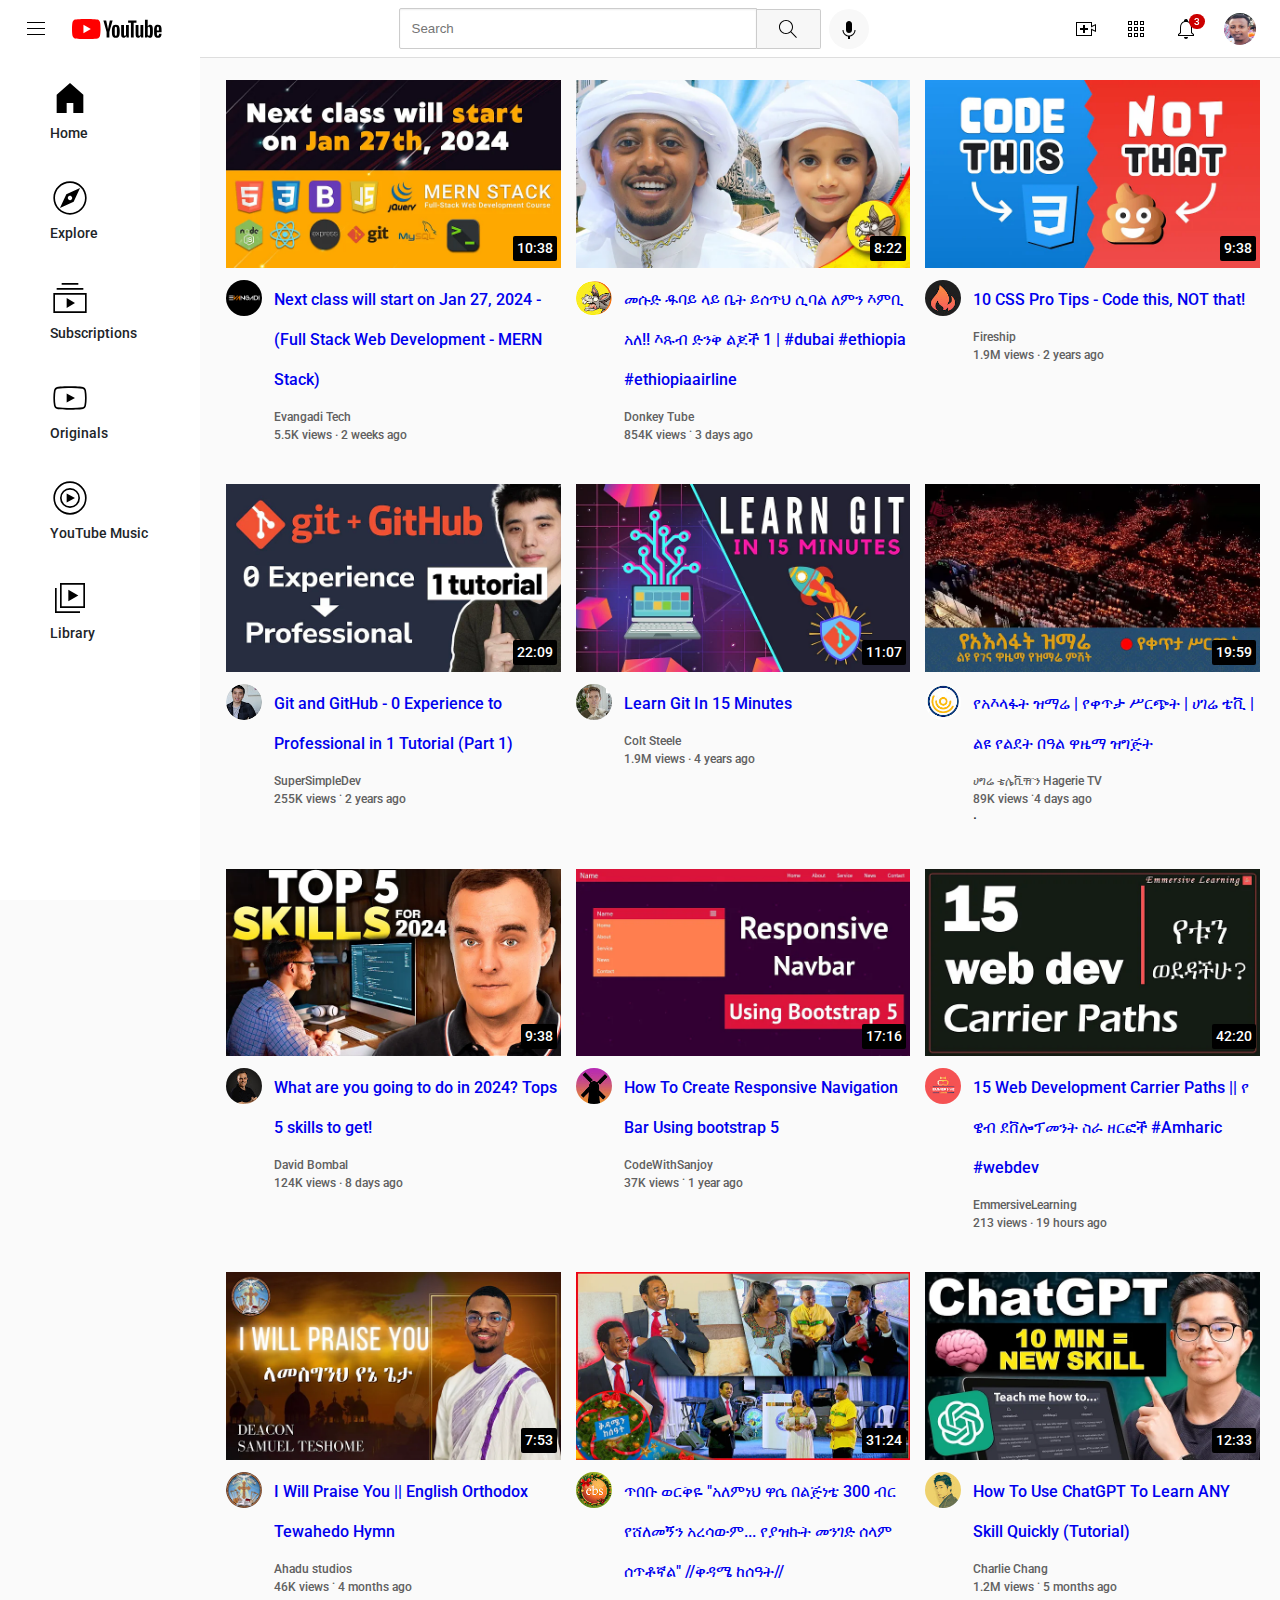
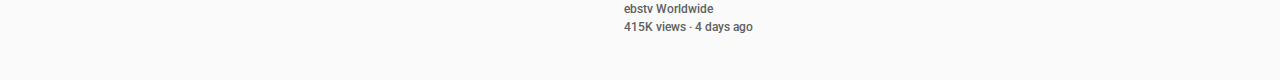
<file: index.html>
<!DOCTYPE html>
  <html>
    <head>
      <title>YouTube.com Clone</title>
     <link rel="preconnect" href="https://fonts.googleapis.com">
     <link rel="preconnect" href="https://fonts.gstatic.com" crossorigin>
     <link href="https://fonts.googleapis.com/css2?family=Roboto:wght@100;300;400;500;700;900&display=swap" rel="stylesheet">
      <link rel="stylesheet" href="Stylesheet/General-Stylesheet.css">
      <link rel="stylesheet" href="Stylesheet/Header-Stylesheet.css">
      <link rel="stylesheet" href="Stylesheet/Video.css">
      <link rel="stylesheet" href="Stylesheet/sidebar.css">
    </head>
    <body>
      <div class="header">
       <div class="left-section">
         <img  class="Icon-hamburger" src="Assets/Channel-picture/Hamburger-menu.svg" alt="">
         <img class="youtube-logo" src="Assets/Channel-picture/youtube-logo.svg" alt="">
      </div>
      <div class="middle-section">
           <input class="search-bar" type="text"  placeholder="Search">
           <button class="search-button">
            <img class="Icon-magnifying-glass" src="Assets/Channel-picture/search.svg"  alt=""> 
            <div class="tooltip"> Search</div>
          </button>
           
           <button class="voice-Search-button">
           <img class="Icon-voice-search" src="Assets/Channel-picture/voice-search-icon.svg"alt="">
           <div class="tooltip">Search with Your voice</div>
          </button>
        </div> 
        <div class="riht-section">
            <div class="video-upload-container">
              <img class="icon-video-upload" src="Assets/Channel-picture/upload.svg"   alt="">
              <div class="tooltip"> Create</div>
            </div>
            <div class="icon-youtube-apps-container">
              <img class="icon-youtube-apps" src="Assets/Channel-picture/youtube-apps.svg" alt="" >
              <div class="tooltip">YouTube apps</div>
            </div>
            
            <div class="notifications-icon-container">
              <img class="icon-notifications" src="Assets/Channel-picture/notifications.svg"   alt="">
              <div class="tooltip">Notifications</div>
              <div class="notification-count">3</div>
              </div>
             <img class="chanell-picture" src="Assets/Channel-picture/channel.jpg" alt="">
        </div>
      </div> 
          
      <div class="Side-bar">
        <div class="sidebar-box">
          <img src="Assets/Channel-picture/home.svg" alt="">
          <div>Home</div>
          
        </div>
        <div class="sidebar-box">
          <img   src="Assets/Channel-picture/explore.svg" alt="">
           
          <div>Explore</div>
         </div>
        <div class="sidebar-box">
          <img  src="Assets/Channel-picture/subscriptions.svg" alt="">
           <div>Subscriptions</div>
        </div>
        <div class="sidebar-box">
          <img  src="Assets/Channel-picture/originals.svg" alt="">
            <div>Originals</div>
        </div>
        <div class="sidebar-box">
          <img src="Assets/Channel-picture/youtube-music.svg" alt="">
           <div>YouTube Music</div>
        </div>
        <div class="sidebar-box">
          <img src="Assets/Channel-picture/library.svg" alt="">
           <div>Library</div>
        </div>
      </div>


      <div class="video-grid">
        <div class="video-preview"> 
          <div class="thumbnail-row">
            <a href="https://youtu.be/qAio7_qWQ50"><img class="thumbnail" src= "Assets/YouTube Thumbnail/Thumbnail-1.webp"></a>
          <div class="video-time">10:38</div>
          </div>
         <div class= "video-info-grid">
          <div class="Channel-picture">
             <a href="https://www.youtube.com/@EvangadiTech"><img class="profile-picture" src="Assets/Channel-picture/Channel-1.jpg" alt=""></a>
             <div class="channel-tooltip">
            <a href="https://www.youtube.com/@EvangadiTech"> <img class="profile-picture" src="Assets/Channel-picture/Channel-1.jpg" alt=""></a>
              <div class="name-stat">
                <p class="channel-name">Evangadi Tech</p>
                <p class="Subscribers-stat">34.4k Subscribers</p>
              </div>
            </div>
            </div>
            <div class="video-info"> 
            <p class="video-title">
             <a href="https://youtu.be/qAio7_qWQ50">Next class will start on Jan 27, 2024 - (Full Stack Web Development - MERN Stack)</a>
            </p>
            <p class="author">
              Evangadi Tech
            </p>
            <p class="video-stat">
             5.5K views &#183; 2 weeks ago
            </p>
          </div>
         </div>
         </div>
      

         <div class="video-preview">
          <div class="thumbnail-row">
             <a href="https://youtu.be/LkOR6H560DM"><img class="thumbnail" src="Assets/YouTube Thumbnail/Thumbnail-2.webp" alt=""></a>
             <div class="video-time">8:22</div>
            </div>
          <div class="video-info-grid">
            <div class="Channel-picture">
              <a href=" https://www.youtube.com/@comedianeshetu"><img class="profile-picture" src="Assets/Channel-picture/Channel-2.jpg" alt=""></a>
             <div class="channel-tooltip" >
              <a href="https://www.youtube.com/@comedianeshetu"><img class="profile-picture" src="Assets/Channel-picture/Channel-2.jpg" alt=""></a>
              <div class="name-stat">
                <p class="channel-name">Donkey Tube</p>
                <p class="Subscribers-stat">2.19M Subscribers</p>
              </div>
        
            </div>
            </div>
             <div class="video-info">
              <p class="video-title"> <a href="https://youtu.be/LkOR6H560DM">
                መሱድ ዱባይ ላይ ቤት ይሰጥህ ሲባል ለምን እምቢ አለ!! እጹብ ድንቅ ልጆች 1 | #dubai #ethiopia #ethiopiaairline</a></p>
              <p class="author">Donkey Tube</p>
              <p class="video-stat">854K views &dot; 3 days ago</p>
             </div>
          </div>
      </div>


      <div class="video-preview"> 
        <div class="thumbnail-row">
          <a href="https://www.youtube.com/watch?v=Qhaz36TZG5Y"><img class="thumbnail" src="Assets/YouTube Thumbnail/Thumbnail-3.webp"></a>
          <div class="video-time"> 9:38</div>
        </div>
       <div class= "video-info-grid">
         <div class="Channel-picture">
          <a href="https://www.youtube.com/@Fireship"><img class="profile-picture" src="Assets/Channel-picture/Channel-3.jpg" alt=""></a>
          <div class="channel-tooltip" >
            <a href="https://www.youtube.com/@Fireship"><img class="profile-picture" src="Assets/Channel-picture/Channel-3.jpg" alt=""></a>
            <div class="name-stat">
              <p class="channel-name">Fireship</p>
              <p class="Subscribers-stat">2.72M Subscribers</p>
            </div>
        </div>
        </div>
          <div class="video-info"> 
          <p class="video-title"><a href="https://youtu.be/aKATCggAG9shttps://www.youtube.com/watch?v=Qhaz36TZG5Y">10 CSS Pro Tips - Code this, NOT that!</a> 
          </p>
          <p class="author">
            Fireship
          </p>
          <p class="video-stat">
           1.9M views &#183; 2 years ago
          </p>
        </div>
       </div>
      </div>


      <div class="video-preview">
        <div class="thumbnail-row">
           <a href="https://www.youtube.com/watch?v=hrTQipWp6co&t=437s"><img class="thumbnail" src="Assets/YouTube Thumbnail/Thumbnail-4.webp" alt=""></a>
           <div class="video-time"> 22:09</div>
          </div>
        <div class="video-info-grid">
          <div class="Channel-picture">
           <a href="https://www.youtube.com/@SuperSimpleDev"><img class="profile-picture" src="Assets/Channel-picture/Channel-4.jpg" alt=""></a>
           <div class="channel-tooltip" >
            <a href="https://www.youtube.com/@SuperSimpleDev"><img class="profile-picture" src="Assets/Channel-picture/Channel-4.jpg" alt=""></a>
            <div class="name-stat">
              <p class="channel-name">SuperSimpleDev</p>
              <p class="Subscribers-stat">359K  Subscribers</p>
            </div>
          </div>
          
          </div>
           <div class="video-info">
            <p class="video-title"> <a href="https://www.youtube.com/watch?v=hrTQipWp6co&t=437s">
              Git and GitHub - 0 Experience to Professional in 1 Tutorial (Part 1)</a>
            </p>  
            <p class="author"> SuperSimpleDev</p>
            <p class="video-stat">255K views &dot; 2 years ago</p>  
           </div>
        </div>
      </div>
    

      <div class="video-preview"> 
        <div class="thumbnail-row">
          <a href="https://www.youtube.com/watch?v=USjZcfj8yxE&pp=ygUJbGVhcm4gZ2l0"><img class="thumbnail" src="Assets/YouTube Thumbnail/Thumbnail-5.webp"></a>
          <div class="video-time"> 11:07</div>
        </div>
       <div class= "video-info-grid">
         <div class="Channel-picture">
          <a href="https://www.youtube.com/@ColtSteeleCode "><img class="profile-picture" src="Assets/Channel-picture/Channel-5.jpg" alt=""></a> 
          <div class="channel-tooltip" >
            <a href="https://www.youtube.com/@ColtSteeleCode"><img class="profile-picture" src="Assets/Channel-picture/Channel-5.jpg" alt=""></a>
            <div class="name-stat">
              <p class="channel-name">Colt Steele</p>
              <p class="Subscribers-stat">259K Subscribers</p>
            </div>
          </div>
        </div>
          <div class="video-info"> 
          <p class="video-title"><a href="https://www.youtube.com/watch?v=USjZcfj8yxE&pp=ygUJbGVhcm4gZ2l0">Learn Git In 15 Minutes</a>
          </p>
          <p class="author">
            Colt Steele
          </p>
          <p class="video-stat">
            1.9M views &#183; 4 years ago
          </p>
        </div>
       </div>
       </div>


     <div class="video-preview">
      <div class="thumbnail-row">
        <a href=" https://www.youtube.com/watch?v=gbP34w0EzQo"><img class="thumbnail" src="Assets/YouTube Thumbnail/Thumbnail-6.webp" alt=""></a> 
         <div class="video-time"> 19:59</div>
        </div>
      <div class="video-info-grid">
        <div class="Channel-picture">
          <a href="https://www.youtube.com/@hagerietv"><img class="profile-picture" src="Assets/Channel-picture/Channel-6.jpg" alt=""></a>
          <div class="channel-tooltip" >
            <a href="https://www.youtube.com/@hagerietv"><img class="profile-picture" src="Assets/Channel-picture/Channel-6.jpg" alt=""></a>
            <div class="name-stat">
              <p class="channel-name"></p>
              <p class="Subscribers-stat">54.1K Subscribers</p>
            </div>
        </div>
      </div>
         <div class="video-info">
          <p class="video-title"><a href="https://www.youtube.com/watch?v=gbP34w0EzQo"> የአእላፋት ዝማሬ | የቀጥታ ሥርጭት | ሀገሬ ቴቪ | ልዩ የልደት በዓል ዋዜማ ዝግጅት</a></p>    
          <p class="author">ሀግሬ ቴሌቪዥን Hagerie TV </p>
          <p class="video-stat">89K views &dot;4 days ago</p>   · 
         </div>
      </div>
</div>


  <div class="video-preview"> 
    <div class="thumbnail-row">
      <a href="https://www.youtube.com/watch?v=0Rb7yI1L3hY"><img class="thumbnail" src="Assets/YouTube Thumbnail/Thumbnail-7.webp"></a>
      <div class="video-time">9:38</div>
    </div>
   <div class= "video-info-grid">
     <div class="Channel-picture">
      <a href="https://www.youtube.com/@davidbombal"><img class="profile-picture" src="Assets/Channel-picture/Channel-7.jpg" alt=""></a>
      <div class="channel-tooltip" >
        <a href="https://www.youtube.com/@davidbombal"><img class="profile-picture" src="Assets/Channel-picture/Channel-7.jpg" alt=""></a>
        <div class="name-stat">
          <p class="channel-name">David Bombal</p>
          <p class="Subscribers-stat">2.29M Subscribers</p>
        </div>
    </div>
  </div>
      <div class="video-info"> 
      <p class="video-title">
        <a href="https://www.youtube.com/watch?v=0Rb7yI1L3hY">What are you going to do in 2024? Tops 5 skills to get!</a>
      </p>
      <p class="author">
        David Bombal
      </p>
      <p class="video-stat">
         124K views &#183; 8 days ago
      </p>
    </div>
   </div>
   </div>
   

   <div class="video-preview">
    <div class="thumbnail-row">
       <a href="https://www.youtube.com/watch?v=iElPQJb6wWQ&pp=ygUhcmVzcG9uc2l2ZSBuYXZiYXIgdXNpbmcgYm9vdHN0cmFws"><img class="thumbnail" src="Assets/YouTube Thumbnail/Thumbnail-8.webp" alt=""></a>
       <div class="video-time">17:16</div>
      </div>
    <div class="video-info-grid">
      <div class="Channel-picture">
       <a href="https://www.youtube.com/@codewithsanjoy"><img class="profile-picture" src="Assets/Channel-picture/channel-8.jpg" alt=""></a> 
       <div class="channel-tooltip" >
        <a href="https://www.youtube.com/@codewithsanjoy"> <img class="profile-picture" src="Assets/Channel-picture/channel-8.jpg" alt=""></a>
        <div class="name-stat">
          <p class="channel-name">CodeWithSanjoy</p>
          <p class="Subscribers-stat">1.01K Subscribers</p>
        </div>
      </div>
      </div>
       <div class="video-info">
        <p class="video-title"> <a href="https://www.youtube.com/watch?v=iElPQJb6wWQ&pp=ygUhcmVzcG9uc2l2ZSBuYXZiYXIgdXNpbmcgYm9vdHN0cmFw">How To Create Responsive Navigation Bar Using bootstrap 5</a> 
        </p>
        <p class="author">CodeWithSanjoy</p>
        <p class="video-stat">37K views &dot;  1 year ago</p>
       </div>
    </div>
</div>


<div class="video-preview"> 
  <div class="thumbnail-row">
    <a href="https://youtu.be/aKATCggAG9s"><img class="thumbnail" src="Assets/YouTube Thumbnail/Thumbnail-9.webp"></a>
    <div class="video-time"> 42:20</div>
  </div>
 <div class= "video-info-grid">
   <div class="Channel-picture">
    <a href="https://www.youtube.com/@EmmersiveLearning"></a><img class="profile-picture" src="Assets/Channel-picture/Channel-9.jpg" alt="">
    <div class="channel-tooltip" >
      <a href="https://www.youtube.com/@EmmersiveLearning"><img class="profile-picture" src="Assets/Channel-picture/Channel-9.jpg" alt=""></a>
      <div class="name-stat">
        <p class="channel-name">EmmersiveLearning</p>
        <p class="Subscribers-stat">2.58K Subscribers</p>
      </div>
    </div>
  </div>
    <div class="video-info"> 
    <p class="video-title"> <a href="https://youtu.be/aKATCggAG9s">15 Web Development Carrier Paths || የ ዌብ ደቨሎፕመንት ስራ ዘርፎች #Amharic #webdev </a>
    </p>
    <p class="author">
      EmmersiveLearning
    </p>
    <p class="video-stat">
     213 views &#183; 19 hours ago
    </p>
  </div>
 </div>
 </div>
 

 <div class="video-preview">
  <div class="thumbnail-row">
     <a href="https://www.youtube.com/watch?v=RDNDcWwU-lQ"><img class="thumbnail" src="Assets/YouTube Thumbnail/Thumbnail-10.webp" alt=""></a>
     <div class="video-time"> 7:53 </div>
    </div>
  <div class="video-info-grid">
    <div class="Channel-picture">
      <a href="https://www.youtube.com/@ahadustudios/videos"></a><img class="profile-picture" src="Assets/Channel-picture/Channel-10.jpg" alt="">
      <div class="channel-tooltip" >
        <a href="https://www.youtube.com/@ahadustudios/videos"><img class="profile-picture" src="Assets/Channel-picture/Channel-10.jpg" alt=""></a>
        <div class="name-stat">
          <p class="channel-name">Ahadu Studios</p>
          <p class="Subscribers-stat">48.3K Subscribers</p>
        </div>
    </div>
  </div>
     <div class="video-info">
      <p class="video-title"> <a href="https://www.youtube.com/watch?v=RDNDcWwU-lQ">I Will Praise You || English Orthodox Tewahedo Hymn</a> 
      </p>
      <p class="author">Ahadu studios</p>
      <p class="video-stat">46K views &dot; 4 months ago</p>
     </div>
  </div>
</div>


<div class="video-preview"> 
  <div class="thumbnail-row">
    <a href="https://www.youtube.com/watch?v=wwCqtlLBoFA&pp=ygUSZWJzIHRpYmVidSB3b3JraXll"><img class="thumbnail" src="Assets/YouTube Thumbnail/Thumbnail-11.webp"></a>
    <div class="video-time">31:24 </div>
  </div>
 <div class= "video-info-grid">
   <div class="Channel-picture">
    <a href="https://www.youtube.com/@ebstvWorldwide"><img class="profile-picture" src="Assets/Channel-picture/Channel-11.jpg" alt=""></a>
    <div class="channel-tooltip" >
      <a href="https://www.youtube.com/@ebstvWorldwide"><img class="profile-picture" src="Assets/Channel-picture/Channel-11.jpg" alt=""></a>
      <div class="name-stat">
        <p class="channel-name">ebstv Worldwide</p>
        <p class="Subscribers-stat">2.24M</p> Subscribers</p>
      </div>
  </div>
</div>
    <div class="video-info"> 
    <p class="video-title"> <a href="https://www.youtube.com/watch?v=wwCqtlLBoFA&pp=ygUSZWJzIHRpYmVidSB3b3JraXll">ጥበቡ ወርቅዬ "አለምነህ ዋሴ በልጅነቴ 300 ብር የሸለመኝን አረሳውም... የያዝኩት መንገድ ሰላም ሰጥቶኛል" //ቅዳሜ ከሰዓት//</a>
    </p>
    <p class="author">
      ebstv Worldwide 
    </p>
    <p class="video-stat">
       415K views &#183; 4 days ago
    </p>
  </div>
 </div>
 </div>

 <div class="video-preview">
  <div class="thumbnail-row">
     <a href="https://www.youtube.com/watch?v=vYvOTGk7hOA&pp=ygUQY2hhdGdwdCBpbiAxMG1pbg%3D%3D"><img class="thumbnail" src="Assets/YouTube Thumbnail/Thumbnail-12.webp" alt=""></a>
     <div class="video-time"> 12:33</div>
    </div>
  <div class="video-info-grid">
    <div class="Channel-picture">
      <a href="https://www.youtube.com/@CharlieChang"><img class="profile-picture" src="Assets/Channel-picture/Channel-12.jpg" alt=""></a>
      <div class="channel-tooltip" >
        <a href="https://www.youtube.com/@CharlieChang"><img class="profile-picture" src="Assets/Channel-picture/Channel-12.jpg" alt=""></a>
        <div class="name-stat">
          <p class="channel-name">Charlie Chang</p>
          <p class="Subscribers-stat">1.11M Subscribers</p>
        </div>
    </div>
  </div>
     <div class="video-info">
      <p class="video-title"> <a href="https://www.youtube.com/watch?v=vYvOTGk7hOA&pp=ygUQY2hhdGdwdCBpbiAxMG1pbg%3D%3D">How To Use ChatGPT To Learn ANY Skill Quickly (Tutorial)</a>
        </p>
      <p class="author">Charlie Chang</p>
      <p class="video-stat">1.2M views &dot; 5 months ago</p>
     </div>
  </div>
 
</div>
</div>
 
        
              
    </body>
  </html>
</file>
<file: Stylesheet/General-Stylesheet.css>
body{
    margin: 0;
    padding-top: 60px;
    background-color: rgb(250, 250, 250);
    padding-left:76px;
    font-size: 12px;
    font-weight: 500;
    line-height: 1.5;
    color: #212529;
    font-family:Roboto,Arial;
}
@media(min-width:1000px){
    body{
        font-size: 14px;
    }
}

 p{
    margin-bottom: 0px;
    margin-top: 0px;
   
 }
 a{
    text-decoration: none;
   }
   a:visited{
    color: black;
   }
</file>
<file: Stylesheet/Header-Stylesheet.css>
.header{
  display: flex;
  height: 57px;
  border-bottom: 1px solid rgb(222, 222, 222);
  margin-bottom: 20px;
  justify-content: space-between;
  align-items: center;
  position: fixed;
  background-color: white;
  top: 0px;
  right: 0px;
  left: 0;
  z-index: 100;
}
.left-section{
  display: flex;
  align-items: center;
}
.Icon-hamburger{
  height: 24px;
  margin-left: 24px;
  margin-right: 24px;
  cursor: pointer; 
  vertical-align: middle;
}
.youtube-logo{
  height: 20px;
  cursor: pointer;
  vertical-align: middle;
}
.middle-section{
  display: flex;
   flex:1;
  align-items: center;
  margin-left: 60px;
  max-width: 470px;
}
.search-bar{
  height:36.5px;
  width:0;
  min-width: 0; 
  padding-left: 12px;
  border-top-left-radius: 2px;
  border-bottom-left-radius: 2px;
  box-shadow: inset 0px 1px 2px #eeeeee;
  flex: 1;
  border-width: 1px;
  border-style: solid;
 border-color: rgb(204, 204, 204);
}
 
.search-button{
  height:40px;
  width: 64px; 
  border-top-right-radius: 2px;
  border-bottom-right-radius: 2px;
  background-color: rgb(247, 247, 247);
  cursor: pointer;
  margin-right: 8px;
  align-items: center;
  border-width: 1px 1px 1px;
  border-left: none;
  border-style: solid solid solid none;
  border-color: rgb(204, 204, 204) rgb(204, 204, 204) rgb(204, 204, 204);
  
}
.Icon-magnifying-glass{
  height: 24px;
  vertical-align: middle;
}
.voice-Search-button{
  height:40px;
  width: 40px;
  border-radius: 20px;
  border: none;
 background-color: rgb(248, 248, 248);
 display: flex;
 justify-content: center;
 align-items: center;
  cursor: pointer;
}
.Icon-voice-search{
  height: 24px;
  padding-top: 3px;
 }
.riht-section{
display: flex;
align-items:  center;
 width:182px ;
 justify-content: space-between;
 margin-right: 24px;
 margin-left: 29px;
 flex-shrink: 0; 
}
.icon-video-upload{
  height: 24px;
  cursor: pointer;
  vertical-align: middle;
}
.icon-youtube-apps{
  height:24px;
  cursor: pointer;
  vertical-align: middle;

}
.icon-notifications{
  height: 24px;
  vertical-align: middle;
  cursor: pointer;
}
.notifications-icon-container{
  position: relative;
  display: flex;
  justify-content: center;
}

.notification-count{
  display: flex;
  position: absolute;
  top: -3px;
  right: -7px;
  background-color:#cc0000;
  color: white;
  justify-content: center;
  align-items: center;
  font-size: 10px;
  padding:0 5px;
  border-radius: 80px;
  
}
.chanell-picture{
  height: 32px;
  width: 32px;
  border-radius: 50%;
  cursor: pointer;
}

.search-button, 
.voice-Search-button,
.video-upload-container,
.notifications-icon-container,
.icon-youtube-apps-container{
  position: relative;
  display: flex;
  align-items: center;
  justify-content:center;
}
 .search-button .tooltip,
 .voice-Search-button .tooltip,
 .video-upload-container .tooltip,
.notifications-icon-container .tooltip,
.icon-youtube-apps-container .tooltip{
  position: absolute;
  color: white;
  font-size: 12px;
  background-color: rgb(108, 107, 107);
  bottom: -30px;
  left: 15px;
  padding: 2px 4px 2px 4px;
  border-radius: 2px;
  white-space: nowrap;
  opacity: 0;
  transition:opacity 0.25s;
  pointer-events: none;
}
.search-button:hover .tooltip,
.voice-Search-button:hover .tooltip,
.video-upload-container:hover .tooltip,
.notifications-icon-container:hover .tooltip,
.icon-youtube-apps-container:hover .tooltip{
  opacity: 1;
}
</file>
<file: Stylesheet/Video.css>
.video-grid{
  display: grid;
  grid-template-columns:1fr 1fr 1fr 1fr;
  column-gap: 15px;
  row-gap: 16px;
 padding: 20px;
   
}
@media( max-width: 699px){
  .video-grid{
    grid-template-columns: 1fr;
  }
}
@media( min-width: 700px) and (max-width:1096px){
  .video-grid{
    grid-template-columns: 1fr 1fr;
  }
}
@media( min-width: 1097px){
  .video-grid{
    grid-template-columns: 1fr 1fr 1fr;
  }
}
@media( min-width: 1201px){
  .video-grid{
   padding-left: 150px;
  }
}

 .thumbnail-row{
   position: relative;
 }
 .video-time{
  position: absolute;
  bottom: 7px;
   right: 4px;
   color: white;
   background-color: black;
   padding:2px 4px;
   border-radius: 2px;
   font-weight: 500; 
 }
 .thumbnail{
   width: 100%;
   vertical-align: middle;  
}
.video-info-grid{
  display: grid;
  grid-template-columns: 48px 1fr;
  margin-bottom: 24px;
}
.Channel-picture{
display: block;
height: 40px;
}
.video-info{
  display: block;
}
.profile-picture{
   width: 36px;
   border-radius: 36px;
   margin-top: 12px;
   vertical-align: middle;
     
 }
.video-title{
  margin-top:12px; 
  font-size: 14px; ;
   font-weight: 500;
   width: 100%;
   line-height:20px;
  color: #212529;  
}
@media(min-width:1000px){
  .video-title{
  font-size:16px;
  line-height: 40px;
  }
}
.author{
 margin-top: 8px;
}
.author,
.video-stat
 {
   font-size: 12px;
   color: #606060;
 }
 .Channel-picture{
  position: relative;
 }
 
 .channel-tooltip{
  position: absolute;
  display:flex;  
  flex: 1fr 1fr;
   align-items: center;
  border-radius:5px;
  top:50px;
  left:0px;
  font-size: 12px;
  background-color: white;
  box-shadow: inset 0px 3px 3px #eeeeee;
  border: 1px solid rgb(246, 246, 246);
  opacity: 0;
  transition: opacity .25s;
  pointer-events: none;
  white-space: nowrap;
 }
 .Channel-picture:hover .channel-tooltip{
  opacity: 1;
 }
 .name-stat{
  display: inline-block;
  margin-left: 10px;
 }
 .channel-name{
  font-size: 14px;
  font-weight:bold;
  margin-top: 5px;
 }
 @media(min-width:1000px){
  .channel-name{
    font-size: 16px;
    font-weight: bold;
  }
 }
 .Subscribers-stat{
   font-size: 12px;
  font-weight:400;
 }
</file>
<file: Stylesheet/sidebar.css>
@media(max-width:1200px){
  .Side-bar{
    position: fixed;
    left: 0;
    top: 56px;
    bottom: 0;
    width: 72px;
    background-color: rgb(255, 255, 255);
    padding-top: 5px;
    z-index: 200;
    cursor: pointer;
  }
  .sidebar-box{
   height: 74px; 
   display: flex;
   flex-direction: column;
   justify-content: center;
   align-items:  center;
  }
  .sidebar-box img{
    height: 24px;
    margin-bottom: 5px;
   vertical-align: middle;
  }
  .sidebar-box div{
    line-height: 1.5;
      color: #212529;
  
  }
  .sidebar-box:hover{
    background-color: rgb(235, 233, 233);
  }
  }
  @media(min-width:1201px){
    .Side-bar{
      position: fixed;
      left: 0;
      top: 56px;
      bottom: 0;
      width: 150px;
      background-color: rgb(255, 255, 255);
      padding-top: 5px;
      z-index: 200;
      cursor: pointer;
      padding-left: 50px;
    }
    .sidebar-box{
     height: 100px; 
     display: flex;
     flex-direction: column;
     justify-content: center;
     align-items:  start;
    }
    .sidebar-box img{
      height: 40px;
      margin-bottom: 5px;
     vertical-align: middle;
    }
    .sidebar-box div{
      line-height: 1.5;
        color: #212529;
    
    }
    .sidebar-box:hover{
      background-color: rgb(235, 233, 233);
    }
   

  }
</file>
